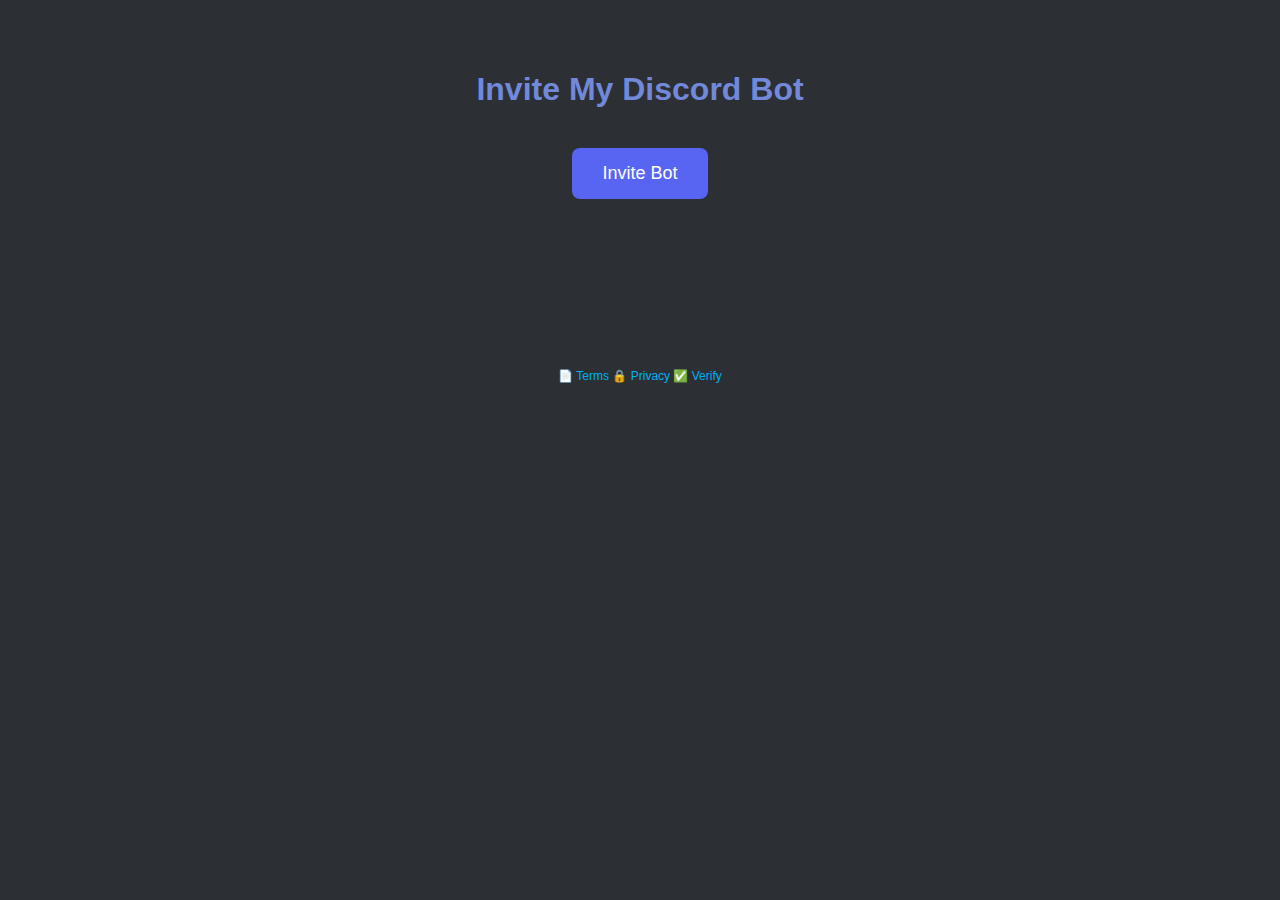
<file: index.html>
<!DOCTYPE html>
<html lang="en">
<head>
  <meta charset="UTF-8">
  <title>Invite My Discord Bot</title>
  <link rel="stylesheet" href="style.css">
</head>
<body>
  <h1>Invite My Discord Bot</h1>

  <a class="invite-button" href="https://discord.com/oauth2/authorize?client_id=1397564063839686796&permissions=0&integration_type=0&scope=bot">
    Invite Bot
  </a>

  <div class="footer-buttons">
    <a class="footer-link" href="tos.html">📄 Terms</a>
    <a class="footer-link" href="privacy-policy.html">🔒 Privacy</a>
    <a class="footer-link verify-link" href="verify.html">✅ Verify</a>
  </div>
</body>
</html>
</file>
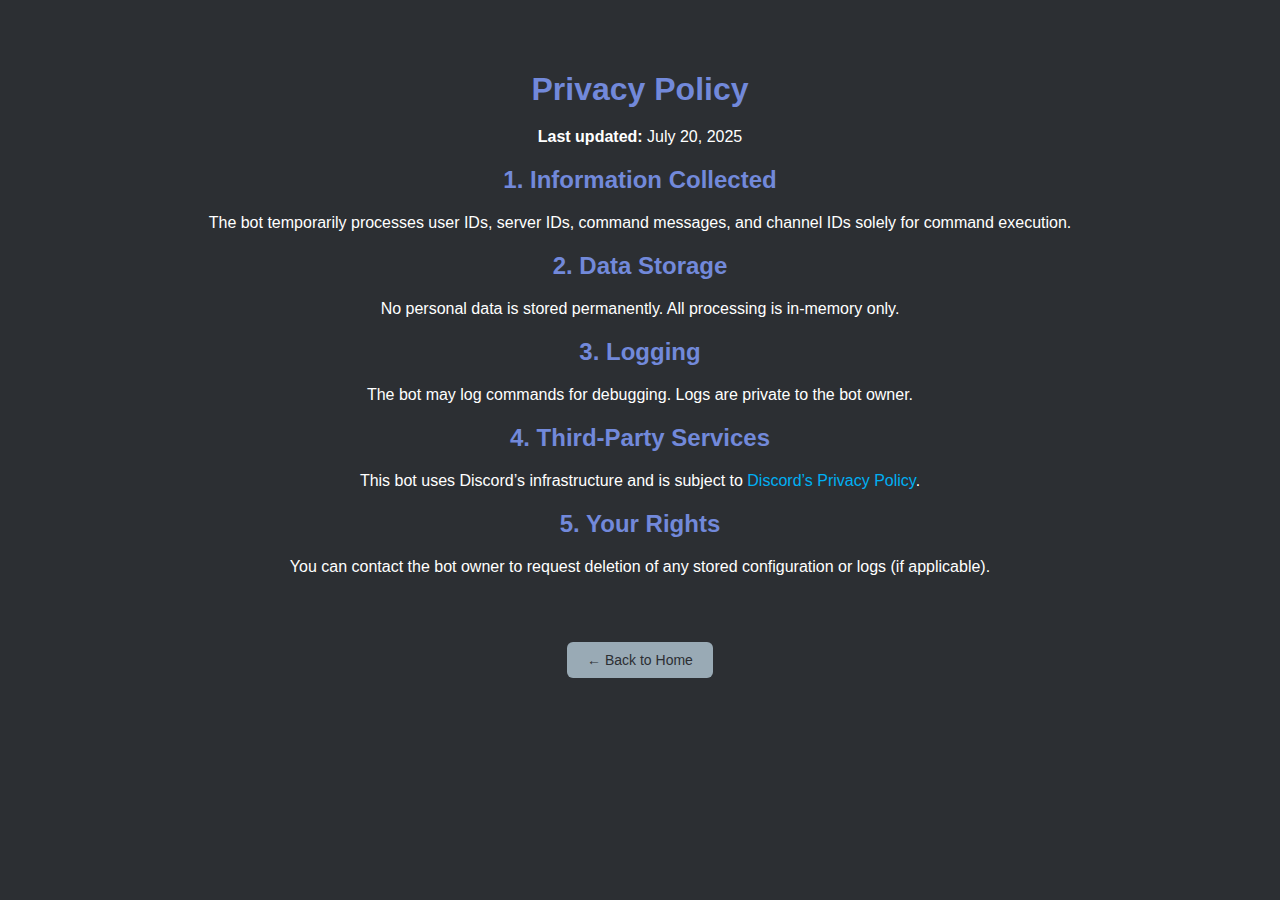
<file: privacy-policy.html>
<!DOCTYPE html>
<html lang="en">
<head>
  <meta charset="UTF-8">
  <title>Privacy Policy</title>
  <link rel="stylesheet" href="style.css">
</head>
<body>
  <h1>Privacy Policy</h1>
  <p><strong>Last updated:</strong> July 20, 2025</p>

  <h2>1. Information Collected</h2>
  <p>The bot temporarily processes user IDs, server IDs, command messages, and channel IDs solely for command execution.</p>

  <h2>2. Data Storage</h2>
  <p>No personal data is stored permanently. All processing is in-memory only.</p>

  <h2>3. Logging</h2>
  <p>The bot may log commands for debugging. Logs are private to the bot owner.</p>

  <h2>4. Third-Party Services</h2>
  <p>
    This bot uses Discord’s infrastructure and is subject to
    <a href="https://discord.com/privacy" target="_blank">Discord’s Privacy Policy</a>.
  </p>

  <h2>5. Your Rights</h2>
  <p>You can contact the bot owner to request deletion of any stored configuration or logs (if applicable).</p>

  <a href="index.html" class="back-button">← Back to Home</a>
</body>
</html>
</file>
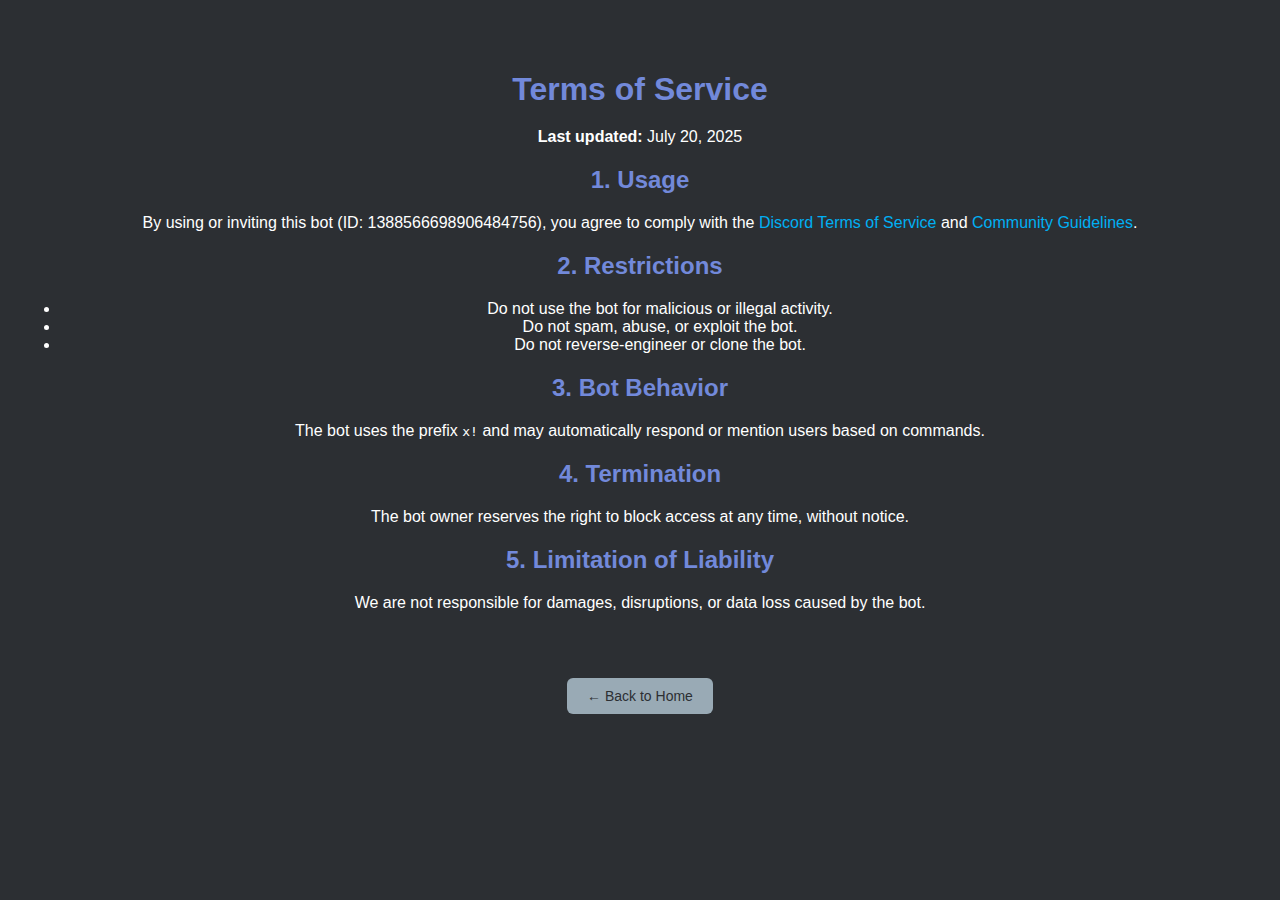
<file: tos.html>
<!DOCTYPE html>
<html lang="en">
<head>
  <meta charset="UTF-8">
  <title>Terms of Service</title>
  <link rel="stylesheet" href="style.css">
</head>
<body>
  <h1>Terms of Service</h1>
  <p><strong>Last updated:</strong> July 20, 2025</p>

  <h2>1. Usage</h2>
  <p>
    By using or inviting this bot (ID: 1388566698906484756), you agree to comply with the
    <a href="https://discord.com/terms" target="_blank">Discord Terms of Service</a> and
    <a href="https://discord.com/guidelines" target="_blank">Community Guidelines</a>.
  </p>

  <h2>2. Restrictions</h2>
  <ul>
    <li>Do not use the bot for malicious or illegal activity.</li>
    <li>Do not spam, abuse, or exploit the bot.</li>
    <li>Do not reverse-engineer or clone the bot.</li>
  </ul>

  <h2>3. Bot Behavior</h2>
  <p>The bot uses the prefix <code>x!</code> and may automatically respond or mention users based on commands.</p>

  <h2>4. Termination</h2>
  <p>The bot owner reserves the right to block access at any time, without notice.</p>

  <h2>5. Limitation of Liability</h2>
  <p>We are not responsible for damages, disruptions, or data loss caused by the bot.</p>

  <a href="index.html" class="back-button">← Back to Home</a>
</body>
</html>
</file>
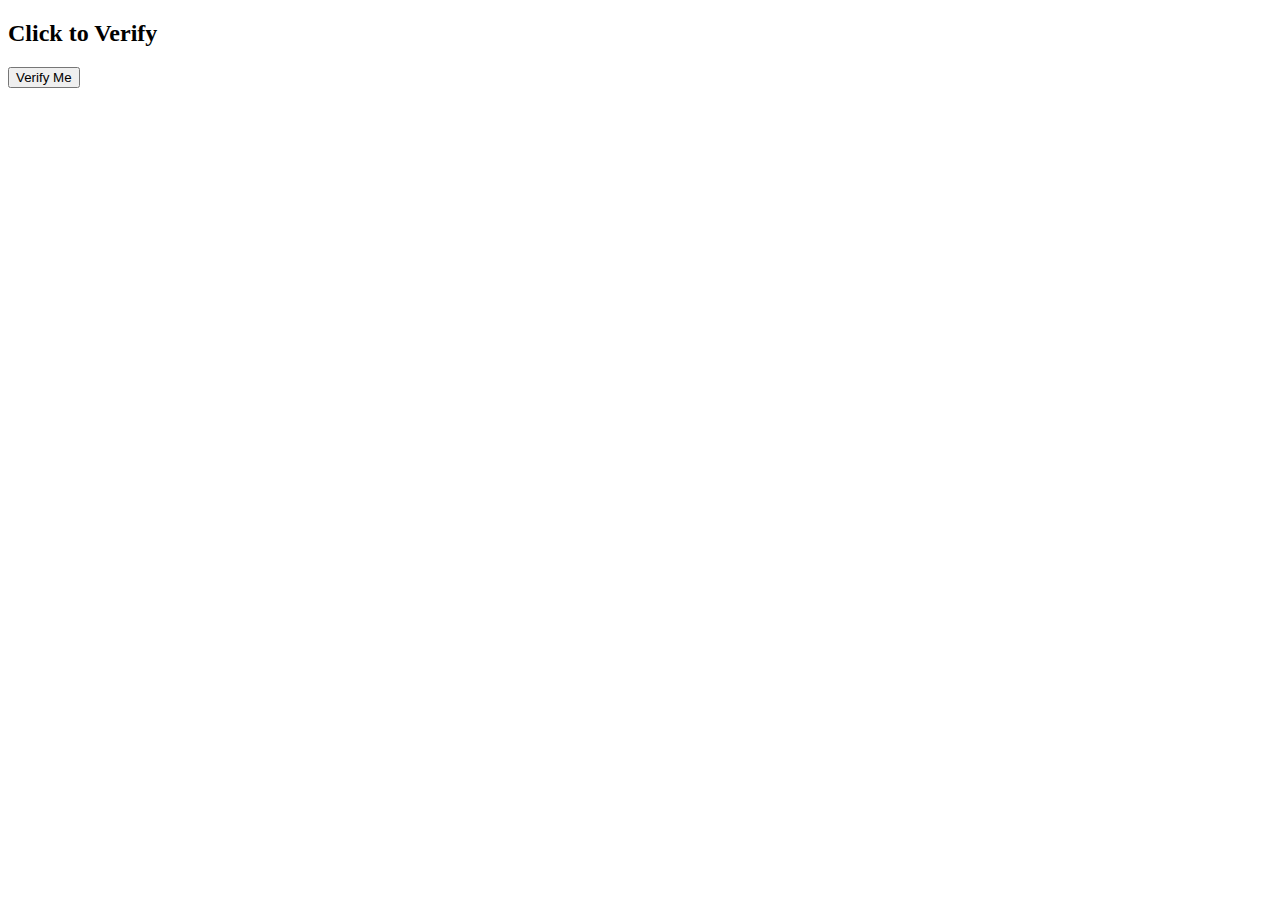
<file: verify.html>
<!DOCTYPE html>
<html>
<head>
  <title>Verification Button</title>
</head>
<body>

<h2>Click to Verify</h2>
<button onclick="verify()">Verify Me</button>

<p id="status"></p>

<script>
  function verify() {
    document.getElementById("status").innerText = "✅ Verified!";
  }
  <a class="footer-link" href="index.html">go back to homepage</a>
</script>

</body>
</html>
</file>
<file: style.css>
/* Global Styles */
body {
  background-color: #2c2f33;
  color: #ffffff;
  font-family: 'Arial', sans-serif;
  text-align: center;
  padding: 50px 20px;
  margin: 0;
}

/* Headings */
h1, h2 {
  color: #7289da;
  margin-bottom: 20px;
}

/* Links */
a {
  color: #00b0f4;
  text-decoration: none;
}

a:hover {
  text-decoration: underline;
}

/* Invite Button */
.invite-button {
  background-color: #5865F2;
  border: none;
  color: white;
  padding: 15px 30px;
  font-size: 18px;
  border-radius: 8px;
  cursor: pointer;
  text-decoration: none;
  transition: all 0.25s ease;
  display: inline-block;
  margin: 20px 0;
  box-shadow: 0 0 0 rgba(0, 0, 0, 0);
}

.invite-button:hover {
  background-color: #4752c4;
  transform: scale(1.05);
  box-shadow: 0 4px 12px rgba(0,0,0,0.3);
}

.invite-button:active {
  transform: scale(0.95);
}

/* Small Footer Buttons */
.footer-buttons {
  margin-top: 150px;
  font-size: 12px;
}

.small-button {
  color: #7289da;
  text-decoration: none;
  margin: 0 10px;
  padding: 5px 10px;
  border: 1px solid #7289da;
  border-radius: 5px;
  transition: all 0.2s ease;
  display: inline-block;
}

.small-button:hover {
  background-color: #7289da;
  color: #2c2f33;
  transform: scale(1.1);
}

.small-button:active {
  transform: scale(0.95);
}

/* Back Button */
.back-button {
  display: inline-block;
  margin-top: 50px;
  background-color: #99aab5;
  color: #2c2f33;
  padding: 10px 20px;
  border: none;
  border-radius: 6px;
  font-size: 14px;
  cursor: pointer;
  transition: all 0.2s ease;
  text-decoration: none;
}

.back-button:hover {
  background-color: #bcc0c5;
  transform: translateY(-2px);
}

.back-button:active {
  transform: scale(0.95);
}
</file>
